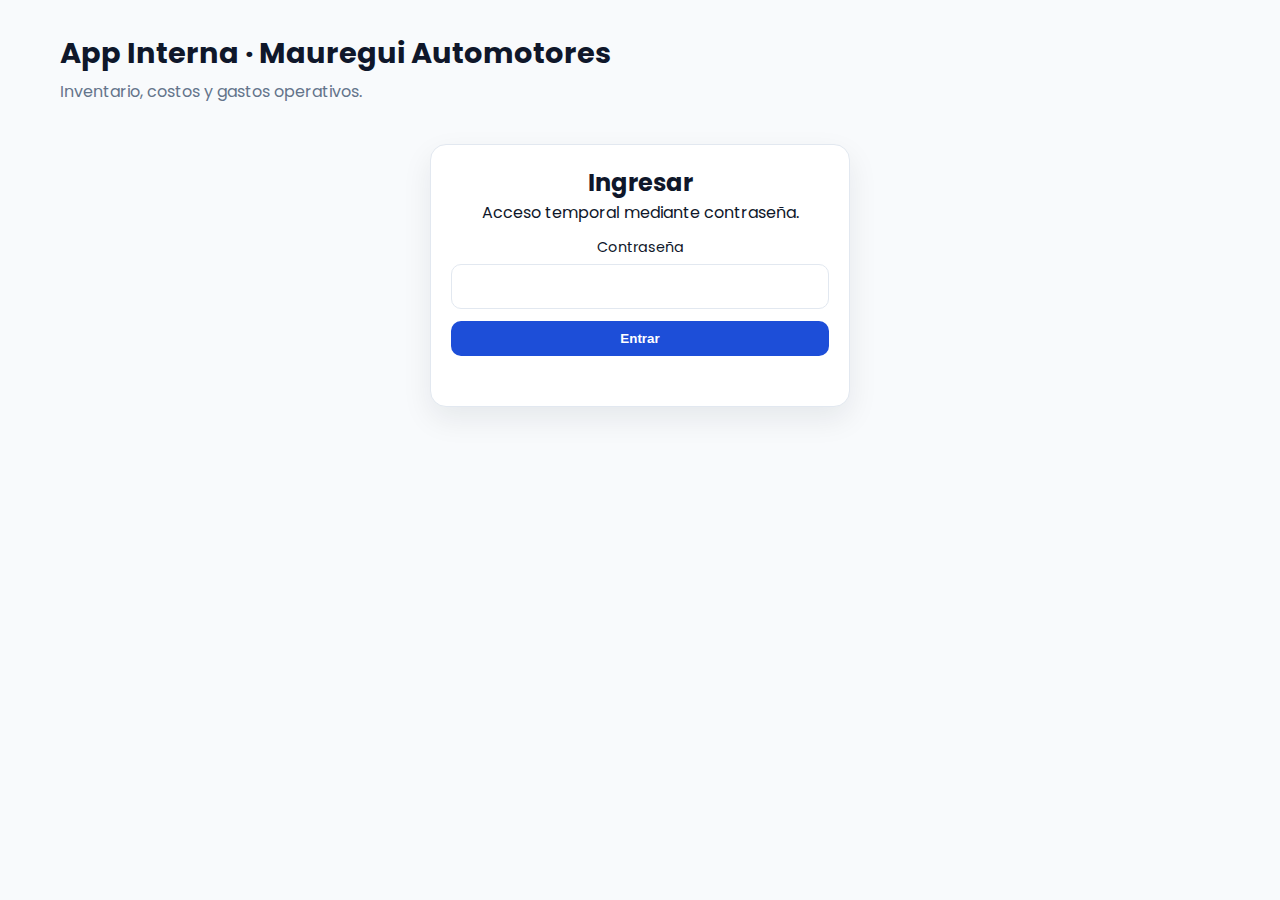
<file: app/index.html>
<!DOCTYPE html>
<html lang="es">
<head>
  <meta charset="UTF-8" />
  <meta name="viewport" content="width=device-width, initial-scale=1" />
  <title>Mauregui Automotores | App Interna</title>
  <link rel="icon" type="image/x-icon" href="../favicon.ico" />
  <link rel="preconnect" href="https://fonts.googleapis.com" />
  <link rel="preconnect" href="https://fonts.gstatic.com" crossorigin />
  <link href="https://fonts.googleapis.com/css2?family=Poppins:wght@300;400;600;700&display=swap" rel="stylesheet" />
  <link rel="stylesheet" href="app.css" />
</head>
<body>
  <div class="app-shell">
    <header class="app-header">
      <div>
        <h1>App Interna · Mauregui Automotores</h1>
        <p>Inventario, costos y gastos operativos.</p>
      </div>
      <button class="btn secondary" id="logoutBtn" type="button">Cerrar sesión</button>
    </header>

    <main>
      <section class="card auth-card" id="loginSection">
        <h2>Ingresar</h2>
        <p>Acceso temporal mediante contraseña.</p>
        <form id="loginForm">
          <label>
            Contraseña
            <input type="password" id="loginPassword" required />
          </label>
          <button class="btn primary" type="submit">Entrar</button>
          <p class="form-message" id="loginMessage"></p>
        </form>
      </section>

      <section id="appSection" class="hidden">
        <nav class="tab-nav">
          <button class="tab-btn active" data-tab="dashboard">Dashboard</button>
          <button class="tab-btn" data-tab="inventory">Inventario</button>
          <button class="tab-btn" data-tab="expenses">Gastos</button>
          <button class="tab-btn" data-tab="fixed">Costos fijos</button>
        </nav>

        <div class="tab-content active" id="tab-dashboard">
          <div class="grid two">
            <div class="card">
              <h3>KPIs</h3>
              <label>
                Mes de costos fijos
                <input type="month" id="dashboardMonth" />
              </label>
              <div class="kpi-list" id="kpiList"></div>
            </div>
            <div class="card">
              <h3>Costo total por vehículo</h3>
              <div class="table-wrap">
                <table>
                  <thead>
                    <tr>
                      <th>Patente</th>
                      <th>Estado</th>
                      <th>Costos totales</th>
                      <th>Margen estimado</th>
                    </tr>
                  </thead>
                  <tbody id="dashboardVehicleTable"></tbody>
                </table>
              </div>
            </div>
          </div>
        </div>

        <div class="tab-content" id="tab-inventory">
          <div class="grid two">
            <div class="card">
              <h3>Alta / edición de vehículo</h3>
              <form id="vehicleForm">
                <input type="hidden" id="vehicleEditPlate" />
                <label>
                  Patente
                  <input type="text" id="vehicleLicensePlate" maxlength="10" required />
                </label>
                <div class="grid two">
                  <label>
                    Marca
                    <input type="text" id="vehicleBrand" required />
                  </label>
                  <label>
                    Modelo
                    <input type="text" id="vehicleModel" required />
                  </label>
                </div>
                <div class="grid two">
                  <label>
                    Año
                    <input type="number" id="vehicleYear" min="1900" max="2100" required />
                  </label>
                  <label>
                    Costo de compra (ARS)
                    <input type="number" id="vehiclePurchaseCost" min="0" step="0.01" />
                  </label>
                </div>
                <div class="grid two">
                  <label>
                    Precio de venta (ARS)
                    <input type="number" id="vehicleSalePrice" min="0" step="0.01" />
                  </label>
                  <label>
                    Estado
                    <select id="vehicleStatus" required>
                      <option value="Salon">Salón</option>
                      <option value="Reservado">Reservado</option>
                      <option value="Vendido">Vendido</option>
                    </select>
                  </label>
                </div>
                <label id="vehicleSaleDateLabel" class="hidden">
                  Fecha de venta
                  <input type="date" id="vehicleSaleDate" />
                </label>
                <label>
                  Observaciones
                  <textarea id="vehicleNotes" rows="3"></textarea>
                </label>
                <label>
                  Creado por
                  <input type="text" id="vehicleCreatedBy" required />
                </label>
                <div class="form-actions">
                  <button class="btn primary" type="submit">Guardar vehículo</button>
                  <button class="btn secondary" type="button" id="vehicleResetBtn">Limpiar</button>
                </div>
                <p class="form-message" id="vehicleMessage"></p>
              </form>
            </div>
            <div class="card">
              <h3>Listado de vehículos</h3>
              <div class="filters">
                <input type="text" id="vehicleSearch" placeholder="Buscar patente, marca o modelo" />
                <select id="vehicleStatusFilter">
                  <option value="">Todos los estados</option>
                  <option value="Salon">Salón</option>
                  <option value="Reservado">Reservado</option>
                  <option value="Vendido">Vendido</option>
                </select>
              </div>
              <div class="table-wrap">
                <table>
                  <thead>
                    <tr>
                      <th>Patente</th>
                      <th>Modelo</th>
                      <th>Estado</th>
                      <th>Sync</th>
                      <th>Acciones</th>
                    </tr>
                  </thead>
                  <tbody id="vehicleTable"></tbody>
                </table>
              </div>
            </div>
          </div>
          <div class="card" id="vehicleDetailCard">
            <h3>Detalle del vehículo</h3>
            <div id="vehicleDetail"></div>
          </div>
        </div>

        <div class="tab-content" id="tab-expenses">
          <div class="grid two">
            <div class="card">
              <h3>Registrar gasto</h3>
              <form id="expenseForm">
                <label>
                  Patente
                  <input list="vehicleList" id="expenseLicensePlate" required />
                  <datalist id="vehicleList"></datalist>
                </label>
                <div class="grid two">
                  <label>
                    Fecha
                    <input type="date" id="expenseDate" required />
                  </label>
                  <label>
                    Categoría
                    <select id="expenseCategory" required>
                      <option value="Transferencia">Transferencia</option>
                      <option value="Patentamiento">Patentamiento</option>
                      <option value="Verificación policial">Verificación policial</option>
                      <option value="Documentos / Gestoría">Documentos / Gestoría</option>
                      <option value="Taller mecánico">Taller mecánico</option>
                      <option value="Combustible">Combustible</option>
                      <option value="Lavadero / Detailing">Lavadero / Detailing</option>
                      <option value="Repuestos">Repuestos</option>
                      <option value="Multas / Infracciones">Multas / Infracciones</option>
                      <option value="Flete / Traslado">Flete / Traslado</option>
                      <option value="Otros">Otros</option>
                    </select>
                  </label>
                </div>
                <div class="grid two">
                  <label>
                    Importe (ARS)
                    <input type="number" id="expenseAmount" min="0" step="0.01" required />
                  </label>
                  <label>
                    Proveedor
                    <input type="text" id="expenseProvider" />
                  </label>
                </div>
                <div class="grid two">
                  <label>
                    Forma de pago
                    <input type="text" id="expensePayment" />
                  </label>
                  <label>
                    N° factura
                    <input type="text" id="expenseInvoice" />
                  </label>
                </div>
                <label>
                  Observaciones
                  <textarea id="expenseNotes" rows="3"></textarea>
                </label>
                <label>
                  Creado por
                  <input type="text" id="expenseCreatedBy" required />
                </label>
                <div class="form-actions">
                  <button class="btn primary" type="submit">Guardar gasto</button>
                  <button class="btn secondary" type="button" id="expenseResetBtn">Limpiar</button>
                </div>
                <p class="form-message" id="expenseMessage"></p>
              </form>
            </div>
            <div class="card">
              <h3>Gastos por vehículo</h3>
              <div class="filters">
                <input type="month" id="expenseMonthFilter" />
                <select id="expenseCategoryFilter">
                  <option value="">Todas las categorías</option>
                </select>
                <input type="text" id="expensePlateFilter" placeholder="Filtrar patente" />
              </div>
              <div class="table-wrap">
                <table>
                  <thead>
                    <tr>
                      <th>Fecha</th>
                      <th>Patente</th>
                      <th>Categoría</th>
                      <th>Importe</th>
                      <th>Sync</th>
                      <th>Acciones</th>
                    </tr>
                  </thead>
                  <tbody id="expenseTable"></tbody>
                </table>
              </div>
            </div>
          </div>
        </div>

        <div class="tab-content" id="tab-fixed">
          <div class="grid two">
            <div class="card">
              <h3>Registrar costo fijo</h3>
              <form id="fixedForm">
                <label>
                  Mes (YYYY-MM)
                  <input type="month" id="fixedMonth" required />
                </label>
                <label>
                  Categoría
                  <select id="fixedCategory" required>
                    <option value="Alquiler">Alquiler</option>
                    <option value="Luz">Luz</option>
                    <option value="Gas">Gas</option>
                    <option value="Internet">Internet</option>
                    <option value="Sueldos">Sueldos</option>
                    <option value="Seguros">Seguros</option>
                    <option value="Otros">Otros</option>
                  </select>
                </label>
                <label>
                  Importe (ARS)
                  <input type="number" id="fixedAmount" min="0" step="0.01" required />
                </label>
                <label>
                  Observaciones
                  <textarea id="fixedNotes" rows="3"></textarea>
                </label>
                <label>
                  Creado por
                  <input type="text" id="fixedCreatedBy" required />
                </label>
                <div class="form-actions">
                  <button class="btn primary" type="submit">Guardar costo fijo</button>
                  <button class="btn secondary" type="button" id="fixedResetBtn">Limpiar</button>
                </div>
                <p class="form-message" id="fixedMessage"></p>
              </form>
            </div>
            <div class="card">
              <h3>Resumen mensual</h3>
              <label>
                Mes
                <input type="month" id="fixedSummaryMonth" />
              </label>
              <div id="fixedSummary"></div>
              <div class="table-wrap">
                <table>
                  <thead>
                    <tr>
                      <th>Mes</th>
                      <th>Categoría</th>
                      <th>Importe</th>
                      <th>Sync</th>
                      <th>Acciones</th>
                    </tr>
                  </thead>
                  <tbody id="fixedTable"></tbody>
                </table>
              </div>
            </div>
          </div>
        </div>
      </section>
    </main>
  </div>

  <script src="config.js"></script>
  <script src="auth.js"></script>
  <script src="storage.js"></script>
  <script src="api.js"></script>
  <script src="app.js"></script>
</body>
</html>
</file>
<file: app/app.css>
:root {
  --primary: #1d4ed8;
  --primary-dark: #1e40af;
  --bg: #f8fafc;
  --card: #ffffff;
  --text: #0f172a;
  --muted: #64748b;
  --border: #e2e8f0;
  --danger: #dc2626;
  --success: #16a34a;
  --warning: #f97316;
}

* {
  box-sizing: border-box;
  margin: 0;
  padding: 0;
}

body {
  font-family: "Poppins", system-ui, -apple-system, sans-serif;
  background: var(--bg);
  color: var(--text);
  min-height: 100vh;
}

.app-shell {
  max-width: 1200px;
  margin: 0 auto;
  padding: 32px 20px 48px;
}

.app-header {
  display: flex;
  justify-content: space-between;
  align-items: center;
  gap: 16px;
  margin-bottom: 24px;
}

.app-header h1 {
  font-size: 1.8rem;
  margin-bottom: 4px;
}

.app-header p {
  color: var(--muted);
}

.hidden {
  display: none !important;
}

.card {
  background: var(--card);
  border: 1px solid var(--border);
  border-radius: 16px;
  padding: 20px;
  box-shadow: 0 12px 30px rgba(15, 23, 42, 0.08);
}

.auth-card {
  max-width: 420px;
  margin: 40px auto;
  text-align: center;
}

form {
  display: flex;
  flex-direction: column;
  gap: 12px;
  margin-top: 12px;
}

label {
  display: flex;
  flex-direction: column;
  font-size: 0.9rem;
  gap: 6px;
  color: var(--text);
}

input,
select,
textarea {
  border: 1px solid var(--border);
  border-radius: 10px;
  padding: 10px 12px;
  font-size: 0.95rem;
  font-family: inherit;
}

textarea {
  resize: vertical;
}

.btn {
  padding: 10px 16px;
  border-radius: 10px;
  border: none;
  font-weight: 600;
  cursor: pointer;
  transition: 0.2s ease;
}

.btn.primary {
  background: var(--primary);
  color: white;
}

.btn.primary:hover {
  background: var(--primary-dark);
}

.btn.secondary {
  background: #e2e8f0;
  color: var(--text);
}

.btn.secondary:hover {
  background: #cbd5f5;
}

.btn.link {
  background: transparent;
  border: none;
  color: var(--primary);
  cursor: pointer;
  text-decoration: underline;
}

.tab-nav {
  display: flex;
  gap: 8px;
  flex-wrap: wrap;
  margin-bottom: 20px;
}

.tab-btn {
  padding: 8px 14px;
  border-radius: 999px;
  border: 1px solid var(--border);
  background: white;
  cursor: pointer;
  font-weight: 600;
}

.tab-btn.active {
  background: var(--primary);
  color: white;
  border-color: var(--primary);
}

.tab-content {
  display: none;
}

.tab-content.active {
  display: block;
}

.grid {
  display: grid;
  gap: 18px;
}

.grid.two {
  grid-template-columns: repeat(auto-fit, minmax(260px, 1fr));
}

.table-wrap {
  width: 100%;
  overflow-x: auto;
}

table {
  width: 100%;
  border-collapse: collapse;
  font-size: 0.9rem;
}

thead {
  background: #f1f5f9;
}

th,
td {
  padding: 10px 12px;
  border-bottom: 1px solid var(--border);
  text-align: left;
}

.filters {
  display: flex;
  gap: 10px;
  flex-wrap: wrap;
  margin-bottom: 12px;
}

.form-actions {
  display: flex;
  gap: 10px;
  flex-wrap: wrap;
}

.form-message {
  font-size: 0.85rem;
  min-height: 18px;
}

.form-message.error {
  color: var(--danger);
}

.form-message.success {
  color: var(--success);
}

.badge {
  display: inline-flex;
  align-items: center;
  padding: 2px 8px;
  border-radius: 999px;
  font-size: 0.75rem;
  font-weight: 600;
}

.badge.pending {
  background: #fff7ed;
  color: var(--warning);
}

.badge.synced {
  background: #ecfdf3;
  color: var(--success);
}

.detail-grid {
  display: grid;
  gap: 12px;
  grid-template-columns: repeat(auto-fit, minmax(220px, 1fr));
  margin-bottom: 16px;
}

.detail-card {
  border: 1px solid var(--border);
  border-radius: 12px;
  padding: 12px;
  background: #f8fafc;
}

.kpi-list {
  display: grid;
  gap: 10px;
  margin-top: 12px;
}

.kpi {
  background: #f8fafc;
  border-radius: 12px;
  padding: 12px;
  border: 1px solid var(--border);
}

@media (max-width: 768px) {
  .app-header {
    flex-direction: column;
    align-items: flex-start;
  }

  .tab-nav {
    gap: 6px;
  }
}
</file>
